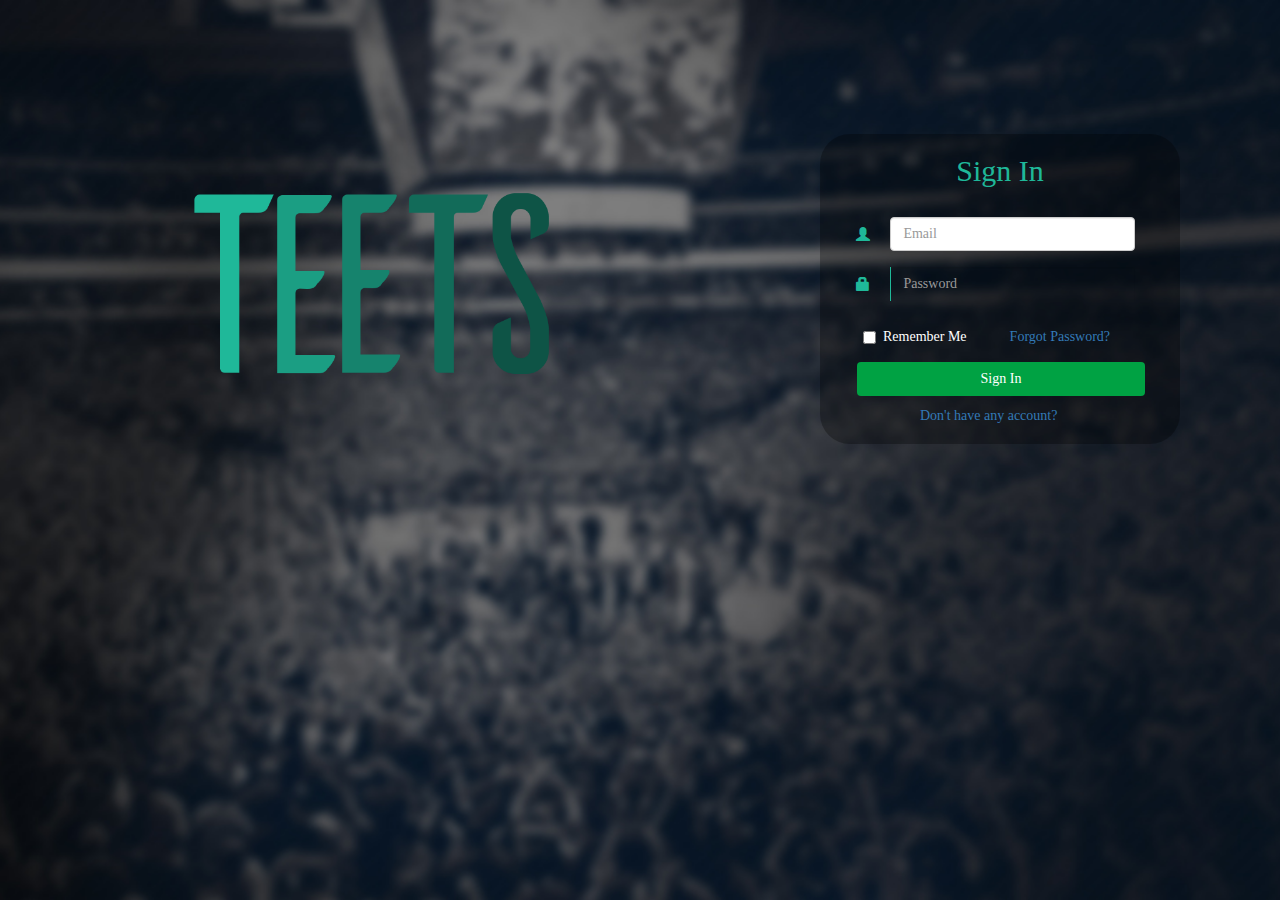
<file: index.html>
<html>
	<head>
		<link href="css\bootstrap.css" rel="stylesheet" type="text/css">
		<link href="css\bootstrap.min.css" rel="stylesheet" type="text/css">
		<link href="css\bootstrap-theme.min.css" rel="stylesheet" type="text/css">
		<link href="css\landing.css" rel="stylesheet" type="text/css">
		<title>Landing Page</title>
		<link rel="shortcut icon" href="images/logo.png" />
	</head>
	<body>
		<div id="desc">
			<img src="images/teets logo.png" width="500px">
		</div>
		<div id="container">
			<h2>Sign In</h2>

			<!--username-->
			<div id="user-cont">
				<div id="icon">
					<span class="glyphicon glyphicon-user icon" aria-hidden="true" style="color:#1FB899"></span>
				</div>
				<div id="input">
					<input type="email" class="form-control" id="exampleInputEmail1" placeholder="Email">
				</div>
				
			</div>

			<!--pass-->
			<div id="user-cont">
				<div id="icon">
					<span class="glyphicon glyphicon-lock focus" aria-hidden="true" style="color:#1FB899"></span>
				</div>
				<div id="input">
					<input type="password" class="form-control pass-login" id="exampleInputPassword1" placeholder="Password">
				</div>
			</div>
			<div class="checkbox">
			    <label>
			      <input type="checkbox"> Remember Me
			    </label>
			    <label><a href="#">Forgot Password?</a></label>
			</div>
			
			<!-- Sign In Button -->
			<button type="button" class="btn">Sign In</button>
			<label style="font-weight:normal; margin-left:100px; margin-top: 10px;"><a href="#popup">Don't have any account?</a>
			</label>
		</div>
		
		<!-- Popup Register -->
		<div id="popup">
           <div class="window">
               <a href="#" class="close-button" title="Close"><span class="glyphicon glyphicon-remove" aria-hidden="true" style="color:grey"></span></a>
               <h3 style="color:#1FB899">Sign Up</h3>
               <form class="form-horizontal">
               		<div class="form-group">
					    <label for="inputEmail3" class="col-sm-2 control-label" style="width:17%">Name</label>
					    <div class="col-sm-10" style="width:65%">
					      <input type="text" class="form-control" id="inputEmail3" placeholder="Name">
					    </div>
					</div>
					<div class="form-group">
					    <label for="inputEmail3" class="col-sm-2 control-label" style="width:17%">Username</label>
					    <div class="col-sm-10" style="width:65%">
					      <input type="text" class="form-control" id="inputEmail3" placeholder="Username">
					    </div>
					</div>
					<div class="form-group">
					    <label for="inputEmail3" class="col-sm-2 control-label" style="width:17%">NIM</label>
					    <div class="col-sm-10" style="width:65%">
					      <input type="text" class="form-control" id="inputEmail3" placeholder="NIM">
					    </div>
					</div>
					<div class="form-group">
					    <label for="inputEmail3" class="col-sm-2 control-label" style="width:17%">Email</label>
					    <div class="col-sm-10" style="width:65%">
					      <input type="text" class="form-control" id="inputEmail3" placeholder="Email">
					    </div>
					</div>
					<div class="form-group">
					    <label for="inputEmail3" class="col-sm-2 control-label" style="width:17%">Password</label>
					    <div class="col-sm-10" style="width:65%">
					      <input type="password" class="form-control pass" id="inputEmail3" placeholder="Password">
					    </div>
					</div>
					<div class="form-group">
					    <label for="inputEmail3" class="col-sm-2 control-label" style="width:17%; padding-top:0px">Confirm Password</label>
					    <div class="col-sm-10" style="width:65%">
					      <input type="password" class="form-control pass" id="inputEmail3" placeholder="Confirm Password">
					    </div>
					</div>
					<div class="form-group">
					    <label for="inputEmail3" class="col-sm-2 control-label" style="width:17%">Birthday</label>
					    <div class="col-sm-10" style="width:65%">
					      <input type="date" class="form-control pass" id="inputEmail3">
					    </div>
					</div>
					<div class="form-group">
					    <label for="inputEmail3" class="col-sm-2 control-label" style="width:17%">Telephone</label>
					    <div class="col-sm-10" style="width:65%">
					      <input type="number" class="form-control" id="inputEmail3" placeholder="Telephone">
					    </div>
					</div>
					<div class="form-group">
					    <label for="inputEmail3" class="col-sm-2 control-label" style="width:17%">Address</label>
					    <div class="col-sm-10" style="width:65%">
					      <input type="text" class="form-control" id="inputEmail3" placeholder="Address">
					    </div>
					</div>
					<button type="button" class="btn " style="width: 64%; margin-right: 84px; background-color: #00A243;">Sign Up</button>
               </form>
           </div>
       </div>

       <!-- Footer 
       <div id="footer">
		&copy;2016 Endeavour Team
	</div>-->
	</body>
</html>
</file>
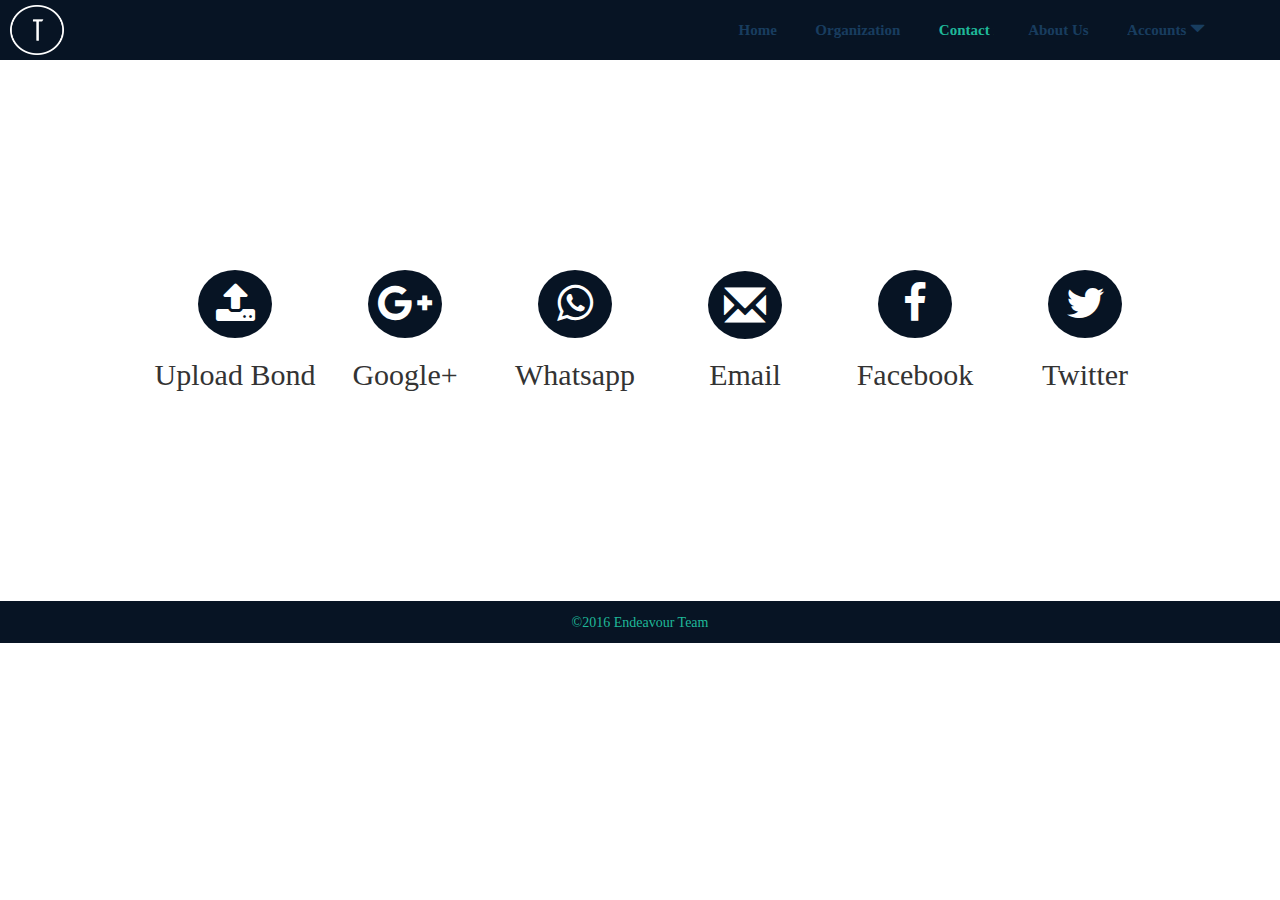
<file: contact.html>
<!DOCTYPE html>
<html>
<head>
	<title>Contact</title>
	<link href="css\bootstrap.css" rel="stylesheet" type="text/css">
	<link href="css\bootstrap.min.css" rel="stylesheet" type="text/css">
	<link href="css\bootstrap-theme.min.css" rel="stylesheet" type="text/css">
	<link href="css\contact.css" rel="stylesheet" type="text/css">
	<script src="js\jquery-1.12.0.js" type="text/javascript" rel="stylesheet"></script>
	<script src="js\bootstrap.min.js" type="text/javascript" rel="stylesheet"></script>
	<link href="css\font-awesome.css" rel="stylesheet">
	<link rel="shortcut icon" href="images/logo.png" />
</head>
<body>
	<!-- Menu -->
	<div class="container navbar-fixed-top">
		<!-- Logo -->
		<div class="logo">
			<a href="#"><img src="images/logo2.png" width="54px" height="50px"></a>
		</div>

		<ul>
		<strong>
			<li class="nonactive"><a href="#">Home</a></li>
			<li class="nonactive"><a href="#">Organization</a></li>
			<li class="active"><a href="#">Contact</a></li>
			<li class="nonactive"><a href="#">About Us</a></li>
			<li class="nonactive">
				<div class="dropdown">
				    <a href="#" type="button" data-toggle="dropdown" aria-haspopup="true" aria-expanded="false" style="text-decoration:none">Accounts <span class="glyphicon glyphicon-triangle-bottom"></span></a>
				  <ul class="dropdown-menu" aria-labelledby="dLabel">
				    <a href="#" class="anak"><li >Change Password</li></a>
				    <a href="#"><li class="anak">Sign Out</li></a>
				  </ul>
				</div>
			</li>
		</strong>
		</ul>
	</div>

	<!-- Contact Container -->
	<div id="contact-cont">
		<div class="upload">
			<a href="#"><i class="fa fa-upload fa-3x"></i></a>
			<h2>Upload Bond</h2>
		</div>
		<div class="google">
			<a href="#"><i class="fa fa-google-plus fa-3x" type="button" data-toggle="tooltip" data-placement="top" title="Avriza+"></i></a>
			<h2>Google+</h2>
		</div>
		<div class="wa">
			<a href="#"><i class="fa fa-whatsapp fa-3x" type="button" data-toggle="tooltip" data-placement="top" title="085731708900"></i></a>
			<h2>Whatsapp</h2>
		</div>
		<div class="email">
			<a href="#"><i class="glyphicon glyphicon-envelope fa-3x" type="button" data-toggle="tooltip" data-placement="top" title="mavrizab@gmail.com"></i></a>
			<h2>Email</h2>
		</div>
		<div class="facebook">
			<a href="#"><i class="fa fa-facebook fa-3x" type="button" data-toggle="tooltip" data-placement="top" title="Avriza Bramantyo"></i></a>
			<h2>Facebook</h2>
		</div>
		<div class="twitter">
			<a href="#"><i class="fa fa-twitter fa-3x" type="button" data-toggle="tooltip" data-placement="top" title="@AvrizaB"></i></a>
			<h2>Twitter</h2>
		</div>
		<script type="text/javascript">
						$(function () {
					  $('[data-toggle="tooltip"]').tooltip()
					})</script>
	</div>
	<!-- Footer -->
	<div id="footer">
		&copy;2016 Endeavour Team
	</div>
</body>
</html>
</file>
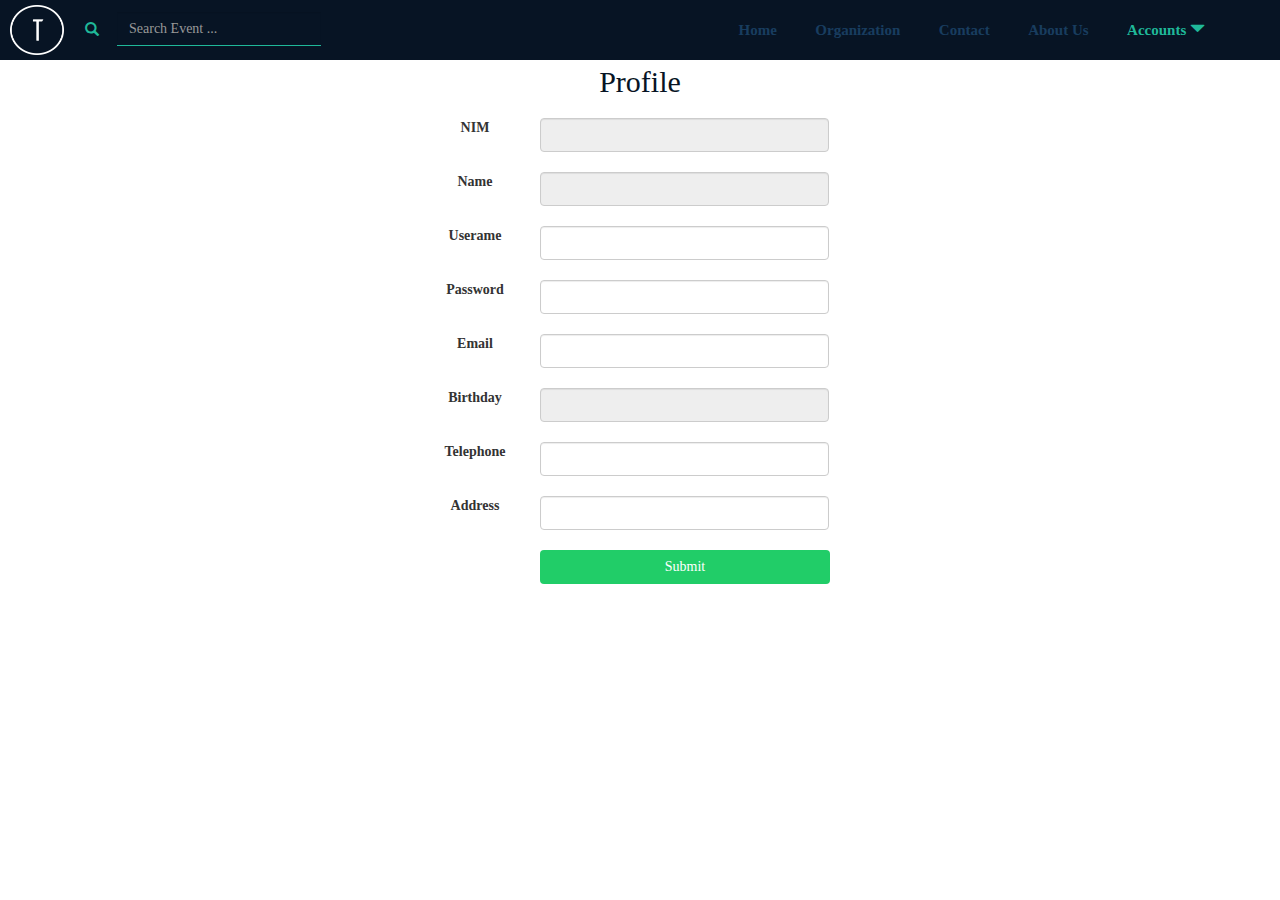
<file: editprof.html>
<!DOCTYPE html>
<html>
<head>
<title>Profile</title>
	<link href="css\bootstrap.css" rel="stylesheet" type="text/css">
	<link href="css\bootstrap.min.css" rel="stylesheet" type="text/css">
	<link href="css\bootstrap-theme.min.css" rel="stylesheet" type="text/css">
	<link href="css\editprof.css" rel="stylesheet" type="text/css">
	<script src="js\jquery-1.12.0.js" type="text/javascript" rel="stylesheet"></script>
	<script src="js\bootstrap.min.js" type="text/javascript" rel="stylesheet"></script>
	<link rel="shortcut icon" href="images/logo.png" />
</head>
<body>
	<!-- Menu -->
	<div class="container navbar-fixed-top">
		<!-- Logo -->
		<div class="logo">
			<a href="home.php"><img src="images/logo2.png" width="54px" height="50px"></a>
		</div>

		<!-- Search Box -->
		<div id="search">
			<div id="search-cont">
				<div id="icon">
					<span class="glyphicon glyphicon-search icon" aria-hidden="true" style="color:#1FB899"></span>
				</div>
				<form method="post">
					<div id="input">
						<input type="text" class="form-control searchbox" id="exampleInputEmail1" placeholder="Search Event ..." name="search">
					</div>
				</form>
			</div>
		</div>
		<ul>
		<strong>
			<li class="nonactive"><a href="home.php">Home</a></li>
			<li class="nonactive"><a href="organization.php">Organization</a></li>
			<li class="nonactive"><a href="contact.php">Contact</a></li>
			<li class="nonactive"><a href="#">About Us</a></li>
			<li class="active">
				<div class="dropdown">
				    <a href="#" type="button" data-toggle="dropdown" aria-haspopup="true" aria-expanded="false" style="text-decoration:none">Accounts <span class="glyphicon glyphicon-triangle-bottom"></span></a>
				  <ul class="dropdown-menu" aria-labelledby="dLabel">
				    <a href="editprof.php" class="anak"><li >Edit Profile</li></a>
				    <a href="#"><li class="anak">Sign Out</li></a>
				  </ul>
				</div>
			</li>
		</strong>
		</ul>
	</div>

	<!-- Data Container -->
	<div id="container">
		<h2 style="color:#071424; margin-bottom: 20px">Profile</h2>
		<div class="form-group">
			<label for="inputEmail3" class="col-sm-2 control-label" style="width:100px">NIM</label>
		    <div class="col-sm-10" style="width:65%">
		      <input type="text" class="form-control name" id="disabledInput" name="nama" value="" disabled>
		    </div>
		</div>
		<div class="form-group">
			<label for="inputEmail3" class="col-sm-2 control-label" style="width:100px">Name</label>
		    <div class="col-sm-10" style="width:65%">
		      <input type="text" class="form-control name" id="disabledInput" name="nama" value="" disabled>
		    </div>
		</div>
		<div class="form-group">
			<label for="inputEmail3" class="col-sm-2 control-label" style="width:100px">Userame</label>
		    <div class="col-sm-10" style="width:65%">
		      <input type="text" class="form-control name" id="disabledInput" name="nama" value="">
		    </div>
		</div>
		<div class="form-group">
			<label for="inputEmail3" class="col-sm-2 control-label" style="width:100px">Password</label>
		    <div class="col-sm-10" style="width:65%">
		      <input type="password" class="form-control name" id="disabledInput" name="nama" value="">
		    </div>
		</div>
		<div class="form-group">
			<label for="inputEmail3" class="col-sm-2 control-label" style="width:100px">Email</label>
		    <div class="col-sm-10" style="width:65%">
		      <input type="text" class="form-control name" id="disabledInput" name="nama" value="">
		    </div>
		</div>
		<div class="form-group">
			<label for="inputEmail3" class="col-sm-2 control-label" style="width:100px">Birthday</label>
		    <div class="col-sm-10" style="width:65%">
		      <input type="text" class="form-control name" id="disabledInput" name="nama" value="" disabled>
		    </div>
		</div>
		<div class="form-group">
			<label for="inputEmail3" class="col-sm-2 control-label" style="width:100px">Telephone</label>
		    <div class="col-sm-10" style="width:65%">
		      <input type="number" class="form-control name" id="disabledInput" name="nama" value="">
		    </div>
		</div>
		<div class="form-group">
			<label for="inputEmail3" class="col-sm-2 control-label" style="width:100px">Address</label>
		    <div class="col-sm-10" style="width:65%">
		      <input type="text" class="form-control name" id="disabledInput" name="nama" value="">
		    </div>
		</div>

		<button type="submit" class="btn">Submit</button>
	</div>
</body>
</html>
</file>
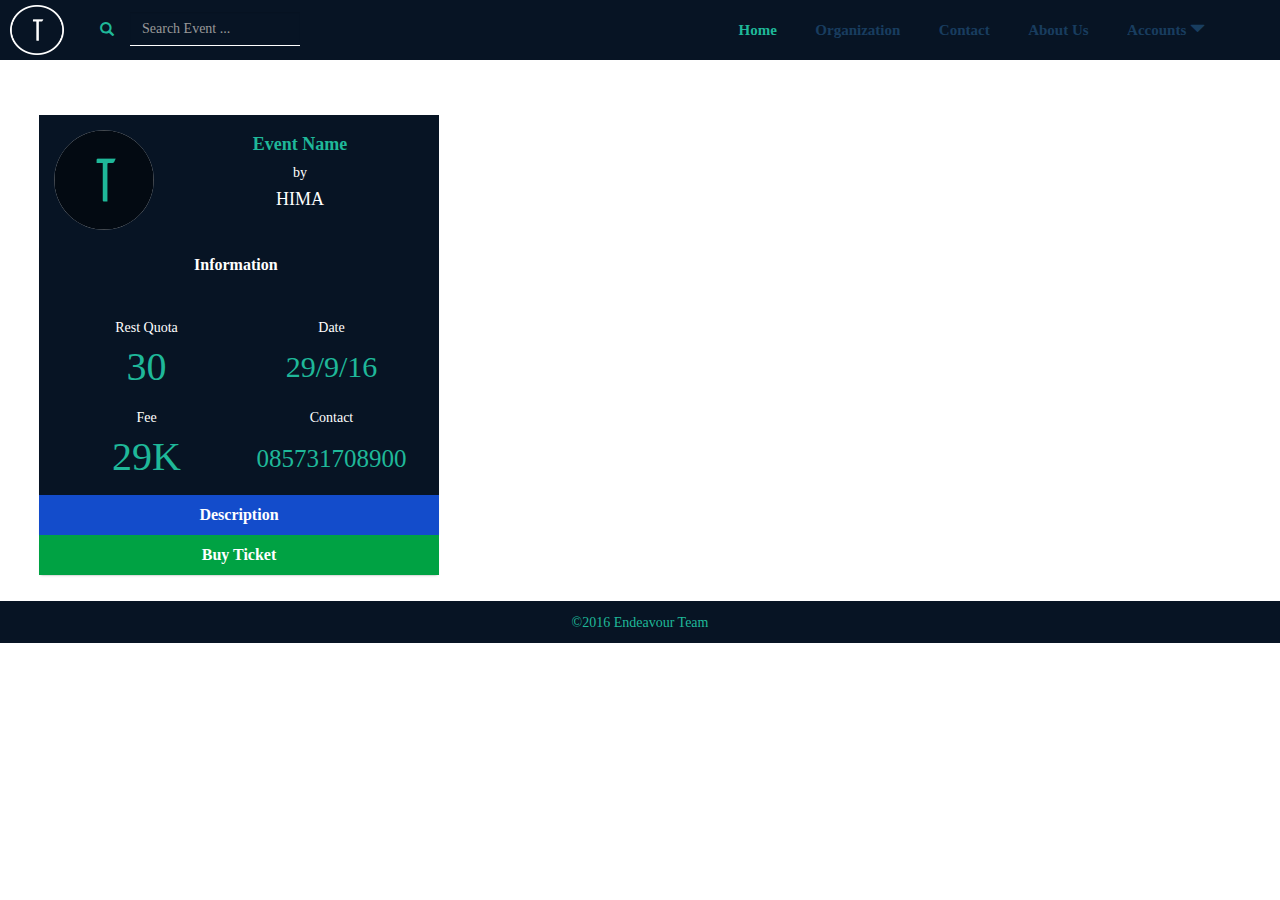
<file: home.html>
<!DOCTYPE html>
<html>
<head>
	<title>Home</title>
	<link href="css\bootstrap.css" rel="stylesheet" type="text/css">
	<link href="css\bootstrap.min.css" rel="stylesheet" type="text/css">
	<link href="css\bootstrap-theme.min.css" rel="stylesheet" type="text/css">
	<link href="css\home.css" rel="stylesheet" type="text/css">
	<script src="js\jquery-1.12.0.js" type="text/javascript" rel="stylesheet"></script>
	<script src="js\bootstrap.min.js" type="text/javascript" rel="stylesheet"></script>
	<link rel="shortcut icon" href="images/logo.png" />
</head>
<body>
	
	<!-- Menu -->
	<div class="container navbar-fixed-top">
		<!-- Logo -->
		<div class="logo">
			<a href="#"><img src="images/logo2.png" width="54px" height="50px"></a>
		</div>

		<!-- Search Box -->
		<div id="search">
			<div id="search-cont">
				<div id="icon">
					<span class="glyphicon glyphicon-search icon" aria-hidden="true" style="color:#1FB899"></span>
				</div>
				<div id="input">
					<input type="text" class="form-control searchbox" id="exampleInputEmail1" placeholder="Search Event ...">
				</div>
			</div>
		</div>
		<ul>
		<strong>
			<li class="active"><a href="#">Home</a></li>
			<li class="nonactive"><a href="#">Organization</a></li>
			<li class="nonactive"><a href="#">Contact</a></li>
			<li class="nonactive"><a href="#">About Us</a></li>
			<li class="nonactive">
				<div class="dropdown">
				    <a href="#" type="button" data-toggle="dropdown" aria-haspopup="true" aria-expanded="false" style="text-decoration:none">Accounts <span class="glyphicon glyphicon-triangle-bottom"></span></a>
				  <ul class="dropdown-menu" aria-labelledby="dLabel">
				    <a href="#" class="anak"><li >Change Password</li></a>
				    <a href="#"><li class="anak">Sign Out</li></a>
				  </ul>
				</div>
			</li>
		</strong>
		</ul>
	</div>

	<!-- Ticket Container -->
	<div id="ticket-cont">
		<div id="header">
			<div id="picture">
				<img src="images/logo.png" alt="p1" class="img-circle" width="100px" height="100px">
			</div>
			<div id="title">
				<h4 class="name"><strong>Event Name</strong></h4>
				<h5 style="color:white">by</h5>
				<h4 style="color:white">HIMA</h4>
			</div>
		</div>
		<div id="tes-info">
			<div class="panel-group" id="accordion" role="tablist" aria-multiselectable="true">
			  <div class="panel panel-default">
			    <div class="one" role="tab" id="headingOne">
			      <h4 class="panel-title" style="margin-left:155px">
			        <a role="button" data-toggle="collapse" data-parent="#accordion" href="#collapseOne" aria-expanded="true" aria-controls="collapseOne">
			          <strong>Information</strong>
			        </a>
			      </h4>
			    </div>
			    <div id="collapseOne" class="panel-collapse collapse in" role="tabpanel" aria-labelledby="headingOne">
			      <div class="panel-body body-one">
			        <div id="info-cont">
			        	<h5 style="color:white">Rest Quota</h4>
			        	<h1 style="color:#1FB899; font-size:40px; margin-top:10px">30</h1>
			        </div>
			        <div id="info-cont">
			        	<h5 style="color:white">Date</h4>
			        	<h1 style="color:#1FB899; font-size:30px; margin-top:15px;">29/9/16</h1>
			        </div>
			        <div id="info-cont">
			        	<h5 style="color:white">Fee</h4>
			        	<h1 style="color:#1FB899; font-size:40px; margin-top:10px">29K</h1>
			        </div>
			        <div id="info-cont">
			        	<h5 style="color:white">Contact</h4>
			        	<h1 style="color:#1FB899; font-size:25px; margin-top:20px">085731708900</h1>
			        </div>
			      </div>
			    </div>
			  </div>
			  <div class="panel panel-default">
			    <div class="two" role="tab" id="headingTwo">
			      <h4 class="panel-title" style="text-align:center">
			        <a class="collapsed desc" role="button" data-toggle="collapse" data-parent="#accordion" href="#collapseTwo" aria-expanded="false" aria-controls="collapseTwo">
			          <strong>Description</strong>
			        </a>
			      </h4>
			    </div>
			    <div id="collapseTwo" class="panel-collapse collapse" role="tabpanel" aria-labelledby="headingTwo">
			      <div class="panel-body body-two">
			        Anim pariatur cliche reprehenderit, enim eiusmod high life accusamus terry richardson ad squid. 3 wolf moon officia aute, non cupidatat skateboard dolor brunch. Food truck quinoa nesciunt laborum eiusmod. Brunch 3 wolf moon tempor, sunt aliqua put a bird on it squid single-origin coffee nulla assumenda shoreditch et. Nihil anim keffiyeh helvetica, craft beer labore wes anderson cred nesciunt sapiente ea proident.
			      </div>
			    </div>
			    
			  </div>
			  <div class="panel panel-default">
			    <div class="three" role="tab" id="headingThree">
			      <h4 class="panel-title" style="text-align:center">
			        <a class="collapsed buy" role="button" data-toggle="collapse" data-parent="#accordion" href="#collapseThree" aria-expanded="false" aria-controls="collapseThree">
			          <strong>Buy Ticket</strong>
			        </a>
			      </h4>
			    </div>
			    <div id="collapseThree" class="panel-collapse collapse" role="tabpanel" aria-labelledby="headingThree">
			      <div class="panel-body">
			        
			      </div>
			    </div>
			  </div>
			</div>
		</div>
	</div>
	
	<!-- Footer -->
	<div id="footer">
		&copy;2016 Endeavour Team
	</div>
</body>
</html>
</file>
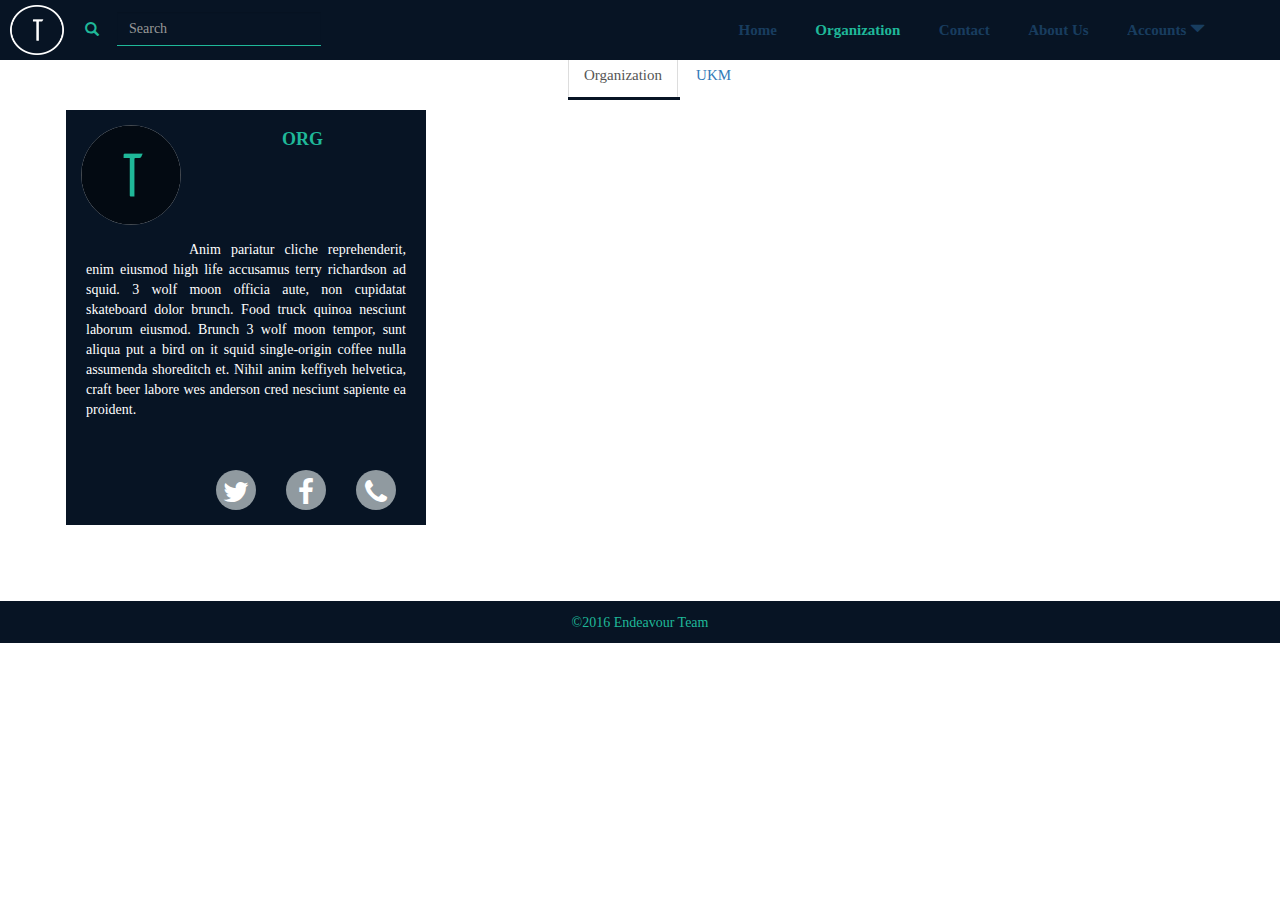
<file: organization.html>
<!DOCTYPE html>
<html>
<head>
	<title>Organization</title>
	<link href="css\bootstrap.css" rel="stylesheet" type="text/css">
	<link href="css\bootstrap.min.css" rel="stylesheet" type="text/css">
	<link href="css\bootstrap-theme.min.css" rel="stylesheet" type="text/css">
	<link href="css\org.css" rel="stylesheet" type="text/css">
	<script src="js\jquery-1.12.0.js" type="text/javascript" rel="stylesheet"></script>
	<script src="js\bootstrap.min.js" type="text/javascript" rel="stylesheet"></script>
	<link href="css\font-awesome.css" rel="stylesheet">
	<link rel="shortcut icon" href="images/logo.png">
</head>
<body>
	<!-- Menu -->
	<div class="container navbar-fixed-top">
		<!-- Logo -->
		<div class="logo">
			<a href="#"><img src="images/logo2.png" width="54px" height="50px"></a>
		</div>

		<!-- Search Box -->
		<div id="search">
			<div id="search-cont">
				<div id="iconsearch">
					<span class="glyphicon glyphicon-search iconsearch" aria-hidden="true" style="color:#1FB899"></span>
				</div>
				<div id="input">
					<input type="text" class="form-control searchbox" id="exampleInputEmail1" placeholder="Search">
				</div>
			</div>
		</div>
		<ul>
		<strong>
			<li class="nonactive"><a href="#">Home</a></li>
			<li class="active"><a href="#">Organization</a></li>
			<li class="nonactive"><a href="#">Contact</a></li>
			<li class="nonactive"><a href="#">About Us</a></li>
			<li class="nonactive">
				<div class="dropdown">
				    <a href="#" type="button" data-toggle="dropdown" aria-haspopup="true" aria-expanded="false" style="text-decoration:none">Accounts <span class="glyphicon glyphicon-triangle-bottom"></span></a>
				  <ul class="dropdown-menu" aria-labelledby="dLabel">
				    <a href="#" class="anak"><li >Change Password</li></a>
				    <a href="#"><li class="anak">Sign Out</li></a>
				  </ul>
				</div>
			</li>
		</strong>
		</ul>
	</div>

	<div>

	  <!-- Nav tabs -->
	  <ul class="nav nav-tabs" role="tablist">
	    <li role="presentation" class="active"><a href="#org" aria-controls="home" role="tab" data-toggle="tab">Organization</a></li>
	    <li role="presentation"><a href="#ukm" aria-controls="profile" role="tab" data-toggle="tab">UKM</a></li>
	  </ul>

	  <!-- Tab panes -->
	  <div class="tab-content">
	    <div role="tabpanel" class="tab-pane active" id="org">
	    	<div id="org-cont">
				<div id="header">
					<div id="picture">
						<img src="images/logo.png" alt="p1" class="img-circle" width="100px" height="100px">
					</div>
					<div id="title">
						<h4 class="name" style="color:#1FB899"><strong>ORG</strong></h4>
					</div>
				</div>
				<div id="desc">
					Anim pariatur cliche reprehenderit, enim eiusmod high life accusamus terry richardson ad squid. 3 wolf moon officia aute, non cupidatat skateboard dolor brunch. Food truck quinoa nesciunt laborum eiusmod. Brunch 3 wolf moon tempor, sunt aliqua put a bird on it squid single-origin coffee nulla assumenda shoreditch et. Nihil anim keffiyeh helvetica, craft beer labore wes anderson cred nesciunt sapiente ea proident.
				</div>
				<div id="contact">
					
					<a href="#"><i class="fa fa-phone fa-lg fa-2x icon" type="button" data-toggle="tooltip" data-placement="top" title="085731708900"></i></a>
					<a href="#"><i class="fa fa-facebook fa-lg fa-2x icon" type="button" data-toggle="tooltip" data-placement="top" title="Avriza Bramantyo"></i></a>
					<a href="#"><i class="fa fa-twitter fa-lg fa-2x icon" type="button" data-toggle="tooltip" data-placement="top" title="@AvrizaB"></i></a>
					<script type="text/javascript">
						$(function () {
					  $('[data-toggle="tooltip"]').tooltip()
					})</script>
				</div>
			</div>
		</div>
		<div role="tabpanel" class="tab-pane" id="ukm">
	    	<div id="org-cont">
				<div id="header">
					<div id="picture">
						<img src="images/logo.png" alt="p1" class="img-circle" width="100px" height="100px">
					</div>
					<div id="title">
						<h4 class="name" style="color:#1FB899"><strong>UKM</strong></h4>
					</div>
				</div>
				<div id="desc">
					Anim pariatur cliche reprehenderit, enim eiusmod high life accusamus terry richardson ad squid. 3 wolf moon officia aute, non cupidatat skateboard dolor brunch. Food truck quinoa nesciunt laborum eiusmod. Brunch 3 wolf moon tempor, sunt aliqua put a bird on it squid single-origin coffee nulla assumenda shoreditch et. Nihil anim keffiyeh helvetica, craft beer labore wes anderson cred nesciunt sapiente ea proident.
				</div>
				<div id="contact">
					
					<a href="#"><i class="fa fa-phone fa-lg fa-2x icon" type="button" data-toggle="tooltip" data-placement="top" title="085731708900"></i></a>
					<a href="#"><i class="fa fa-facebook fa-lg fa-2x icon" type="button" data-toggle="tooltip" data-placement="top" title="Avriza Bramantyo"></i></a>
					<a href="#"><i class="fa fa-twitter fa-lg fa-2x icon" type="button" data-toggle="tooltip" data-placement="top" title="@AvrizaB"></i></a>
					<script type="text/javascript">
						$(function () {
					  $('[data-toggle="tooltip"]').tooltip()
					})</script>
				</div>
			</div>
		</div>
	</div>

	<!-- Footer -->
	<div id="footer">
		&copy;2016 Endeavour Team
	</div>
</body>
</html>
</file>
